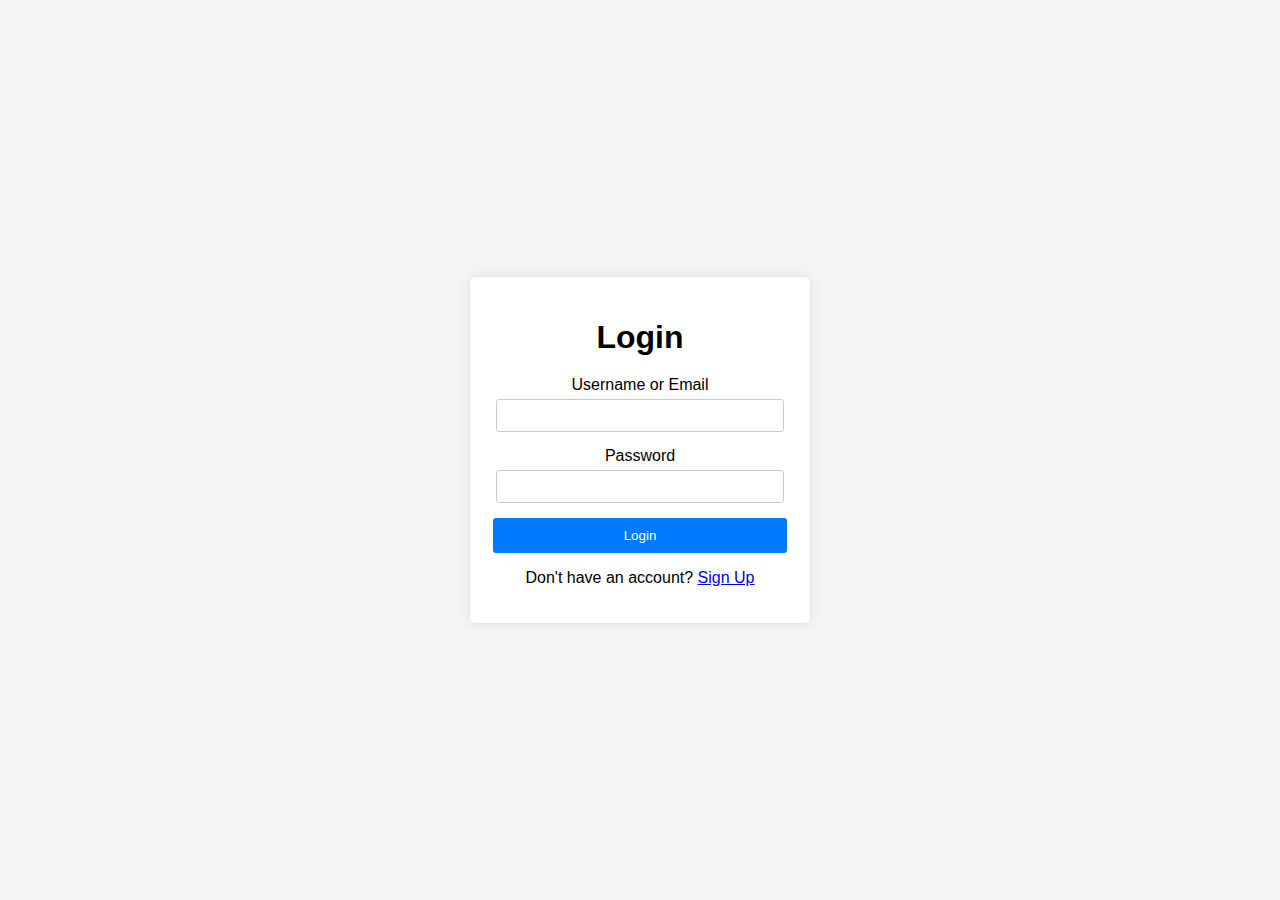
<file: login.html>
<!DOCTYPE html>
<html lang="en">

<head>
    <meta charset="UTF-8">
    <meta name="viewport" content="width=device-width, initial-scale=1.0">
    <title>Login Page</title>
    <style>
        body {
            font-family: Arial, sans-serif;
            background-color: #f4f4f4;
            margin: 0;
            display: flex;
            justify-content: center;
            align-items: center;
            min-height: 100vh;
        }

        .login-container {
            background-color: #fff;
            padding: 20px;
            border-radius: 5px;
            box-shadow: 0px 0px 10px rgba(0, 0, 0, 0.1);
            width: 300px;
            text-align: center;
        }

        .login-container h1 {
            margin-bottom: 20px;
        }

        .form-group {
            margin-bottom: 15px;
        }

        .form-group label {
            display: block;
            margin-bottom: 5px;
        }

        .form-group input {
            width: 90%;
            padding: 8px;
            border: 1px solid #ccc;
            border-radius: 3px;
        }

        .btn {
            background-color: #007bff;
            color: #fff;
            border: none;
            padding: 10px 20px;
            border-radius: 3px;
            cursor: pointer;
            width: 98%;
        }

        .google-btn {
            background-color: #4285F4;
        }
    </style>
</head>

<body>
    <div class="login-container">
        <h1>Login</h1>
        <form action="#" method="post">
            <div class="form-group">
                <label for="usernameOrEmail">Username or Email</label>
                <input type="text" id="usernameOrEmail" name="usernameOrEmail" required>
            </div>
            <div class="form-group">
                <label for="password">Password</label>
                <input type="password" id="password" name="password" required>
            </div>
            <button type="submit" class="btn">Login</button>
        </form>

        <p>Don't have an account? <a href="signup.html" target="_self">Sign Up</a></p>
    </div>
</body>

</html>
</file>
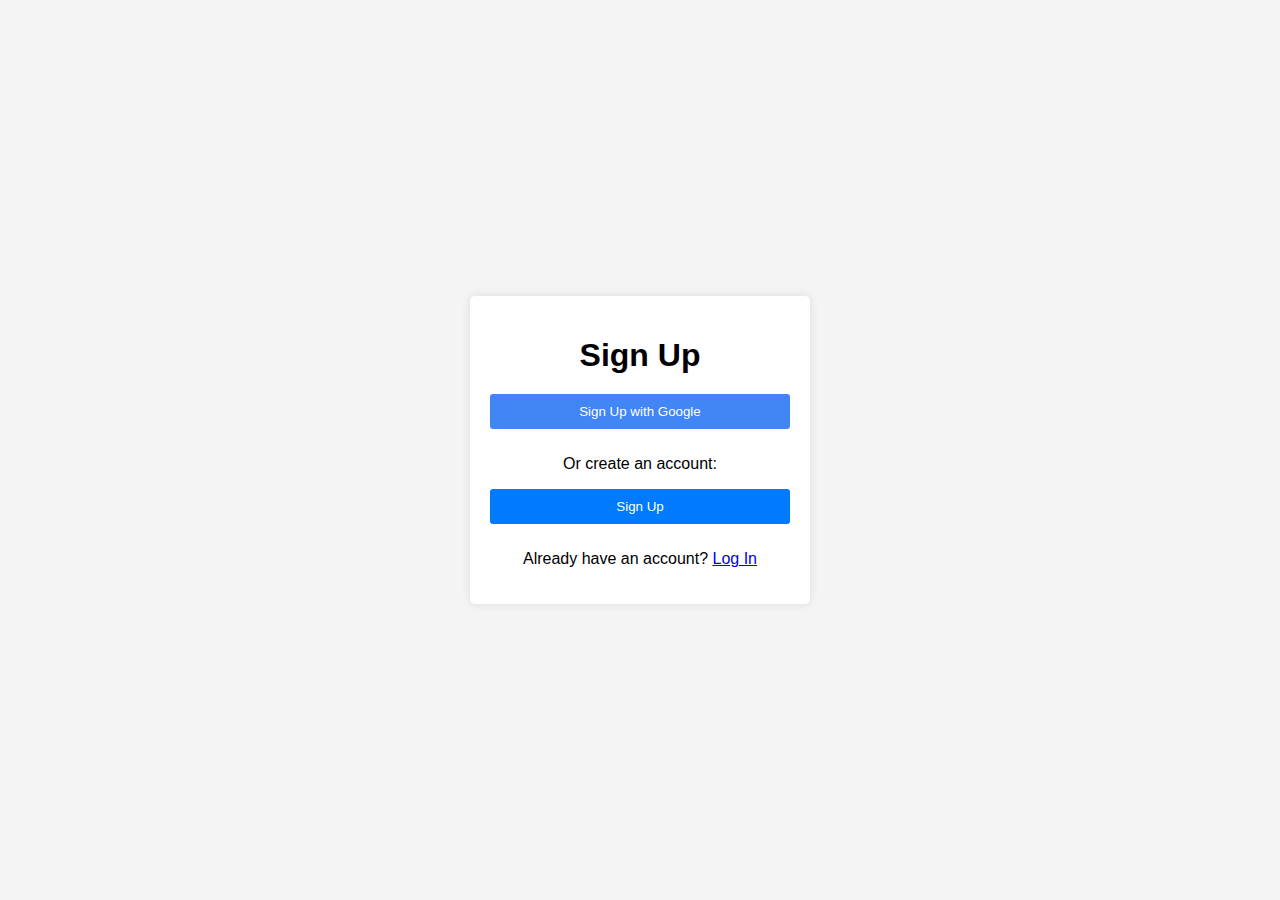
<file: signup.html>
<!DOCTYPE html>
<html lang="en">

<head>
    <meta charset="UTF-8">
    <meta name="viewport" content="width=device-width, initial-scale=1.0">
    <title>Sign Up Page</title>
    <style>
        body {
            font-family: Arial, sans-serif;
            background-color: #f4f4f4;
            margin: 0;
            display: flex;
            justify-content: center;
            align-items: center;
            min-height: 100vh;
        }

        .signup-container {
            background-color: #fff;
            padding: 20px;
            border-radius: 5px;
            box-shadow: 0px 0px 10px rgba(0, 0, 0, 0.1);
            width: 300px;
            text-align: center;
        }

        .signup-container h1 {
            margin-bottom: 20px;
        }

        .btn {
            background-color: #007bff;
            color: #fff;
            border: none;
            padding: 10px 20px;
            border-radius: 3px;
            cursor: pointer;
            width: 100%;
            margin-bottom: 10px;
        }

        .google-btn {
            background-color: #4285F4;
        }
    </style>
</head>

<body>
    <div class="signup-container">
        <h1>Sign Up</h1>
        <button class="btn google-btn" id="google-signup-button">Sign Up with Google</button>
        <p>Or create an account:</p>
        <form action="#" method="post">
            <button type="submit" class="btn">Sign Up</button>
        </form>

        <p>Already have an account? <a href="login.html">Log In</a></p>
    </div>

    <script>
        const googleSignupButton = document.getElementById('google-signup-button');

        googleSignupButton.addEventListener('click', () => {
            alert('Sign up with Google feature coming soon!');
        });
    </script>
</body>

</html>
</file>
